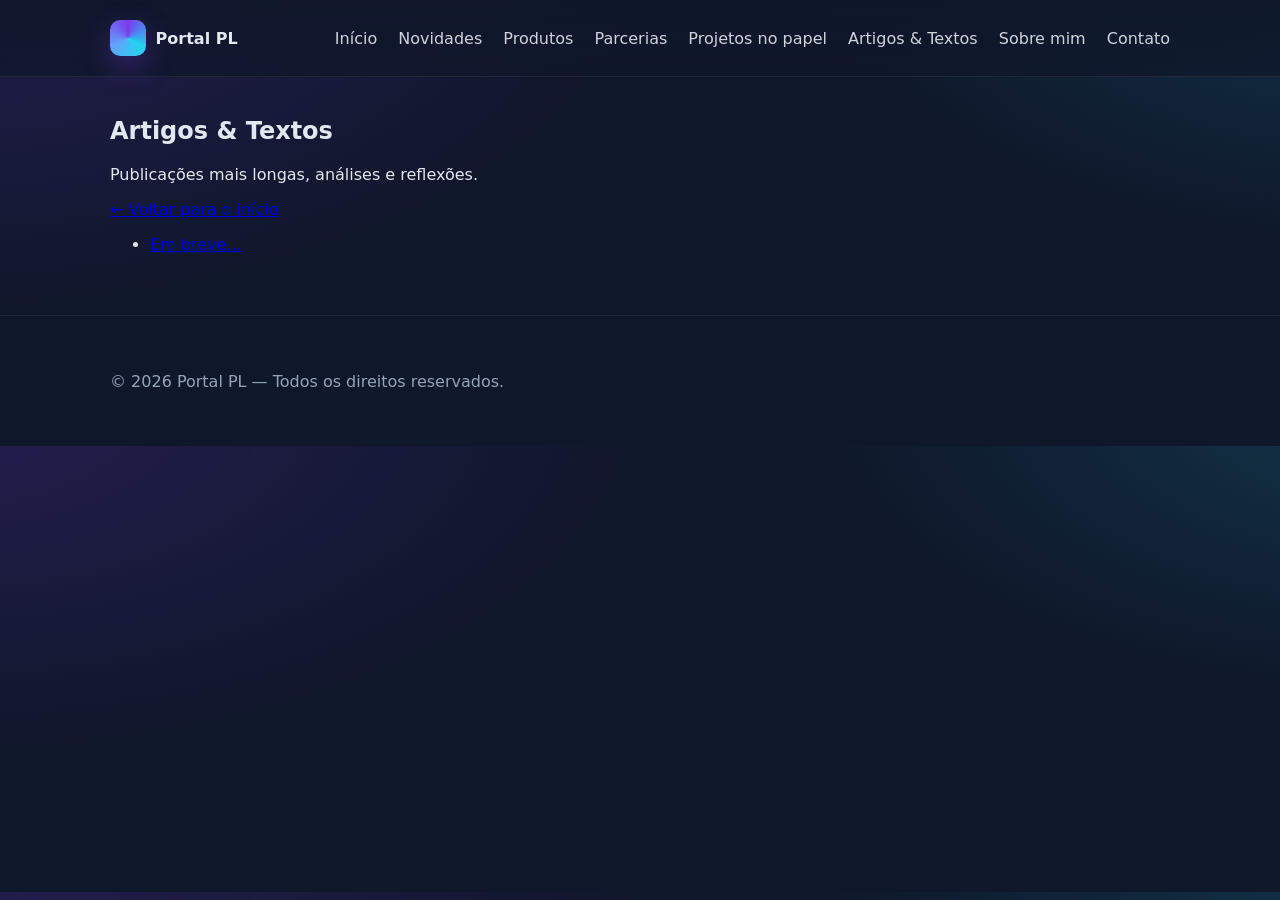
<file: artigos-textos/index.html>
<!doctype html><html lang="pt-br"><head><meta charset="utf-8"/><meta name="viewport" content="width=device-width, initial-scale=1"/><title>Artigos & Textos · Portal PL</title><link rel="stylesheet" href="../assets/css/styles.css"/></head><body><header class="header"><div class="container nav"><div class="brand"><div class="logo"></div><span>Portal PL</span></div>
<nav>
      <a href="../index.html">Início</a>
      <a href="../novidades/index.html">Novidades</a>
      <a href="../produtos/index.html">Produtos</a>
      <a href="../parcerias/index.html">Parcerias</a>
      <a href="../projetos-no-papel/index.html">Projetos no papel</a>
      <a href="../artigos-textos/index.html">Artigos & Textos</a>
      <a href="../sobre.html">Sobre mim</a>
      <a href="../contato.html">Contato</a>
    </nav>
</div></header><main class="container"><section class="panel-top"><h1>Artigos & Textos</h1><p>Publicações mais longas, análises e reflexões.</p><a class="back" href="../index.html">← Voltar para o início</a></section><ul class="list"><li><a href="artigo-exemplo.html">Em breve...</a></li></ul></main><footer class="footer"><div class="container"><p>© 2026 Portal PL — Todos os direitos reservados.</p></div></footer><script src="../assets/js/app.js"></script></body></html>
</file>
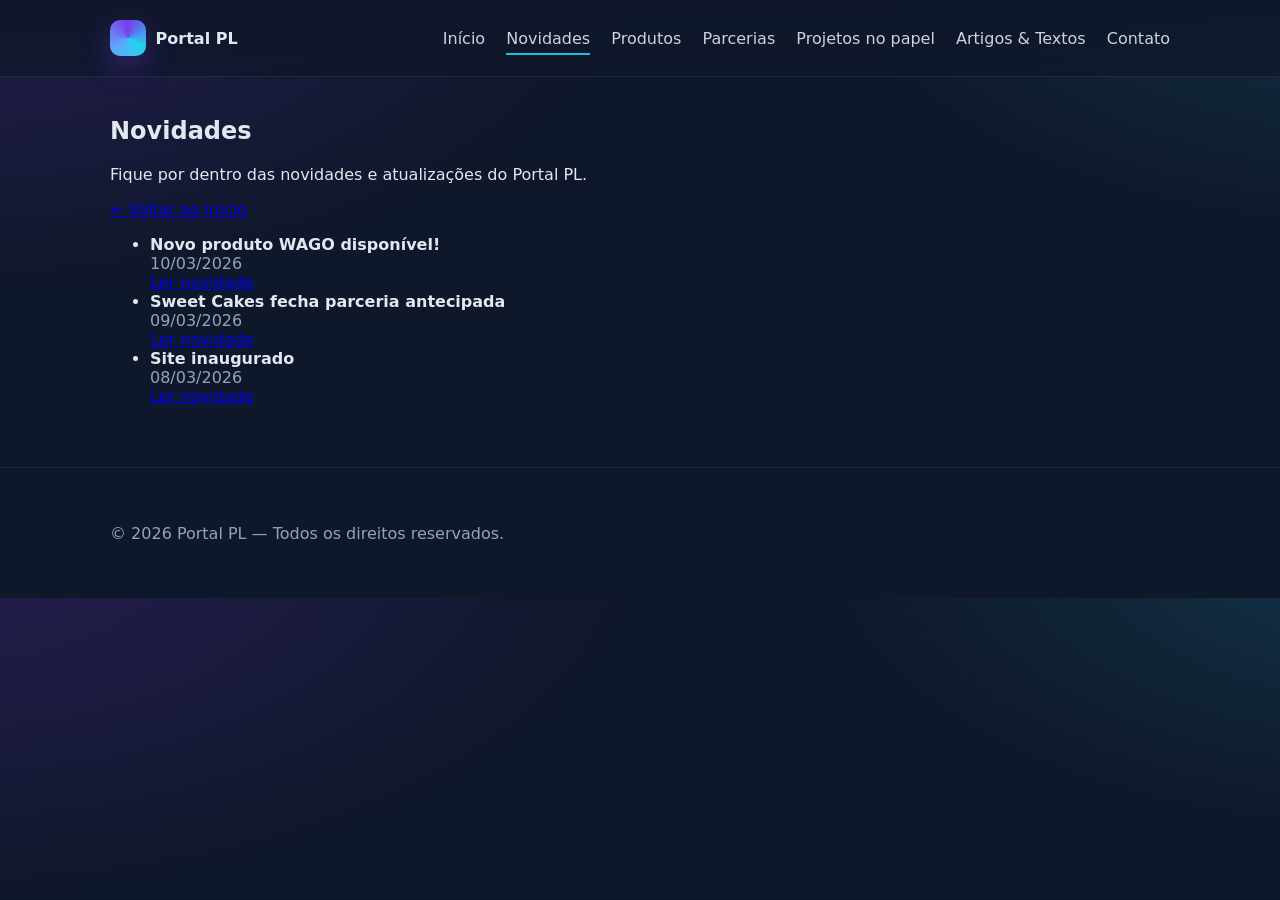
<file: novidades/index.html>
<!doctype html>
<html lang="pt-br">
<head>
<meta charset="utf-8">
<title>Novidades · Portal PL</title>
<link rel="stylesheet" href="../assets/css/styles.css">
</head>
<body>
<header class="header"><div class="container nav"><div class="brand"><div class="logo"></div><span>Portal PL</span></div>
<nav>
<a href="../index.html">Início</a>
<a href="index.html" class="active">Novidades</a>
<a href="../produtos/index.html">Produtos</a>
<a href="../parcerias/index.html">Parcerias</a>
<a href="../projetos-no-papel/index.html">Projetos no papel</a>
<a href="../artigos-textos/index.html">Artigos & Textos</a>

<a href="../contato.html">Contato</a>
</nav></div></header>

<main class="container">
<section class="panel-top">
<h1>Novidades</h1>
<p>Fique por dentro das novidades e atualizações do Portal PL.</p>
<a class="back" href="../index.html">← Voltar ao início</a>
</section>

<ul class="list">
<li>
  <strong>Novo produto WAGO disponível!</strong><br>
  <span style="color:var(--muted)">10/03/2026</span><br>
  <a href="wago-novo-produto.html">Ler novidade</a>
</li>
  <li>
    <strong>Sweet Cakes fecha parceria antecipada</strong><br>
    <span style="color:var(--muted)">09/03/2026</span><br>
    <a href="sweet-cakes.html">Ler novidade</a>
  </li>
  <li>
    <strong>Site inaugurado</strong><br>
    <span style="color:var(--muted)">08/03/2026</span><br>
    <a href="post-exemplo.html">Ler novidade</a>
  </li>
</ul>
</main>

<footer class="footer"><div class="container"><p>© 2026 Portal PL — Todos os direitos reservados.</p></div></footer>
<script src="../assets/js/app.js"></script>
</body>
</html>
</file>
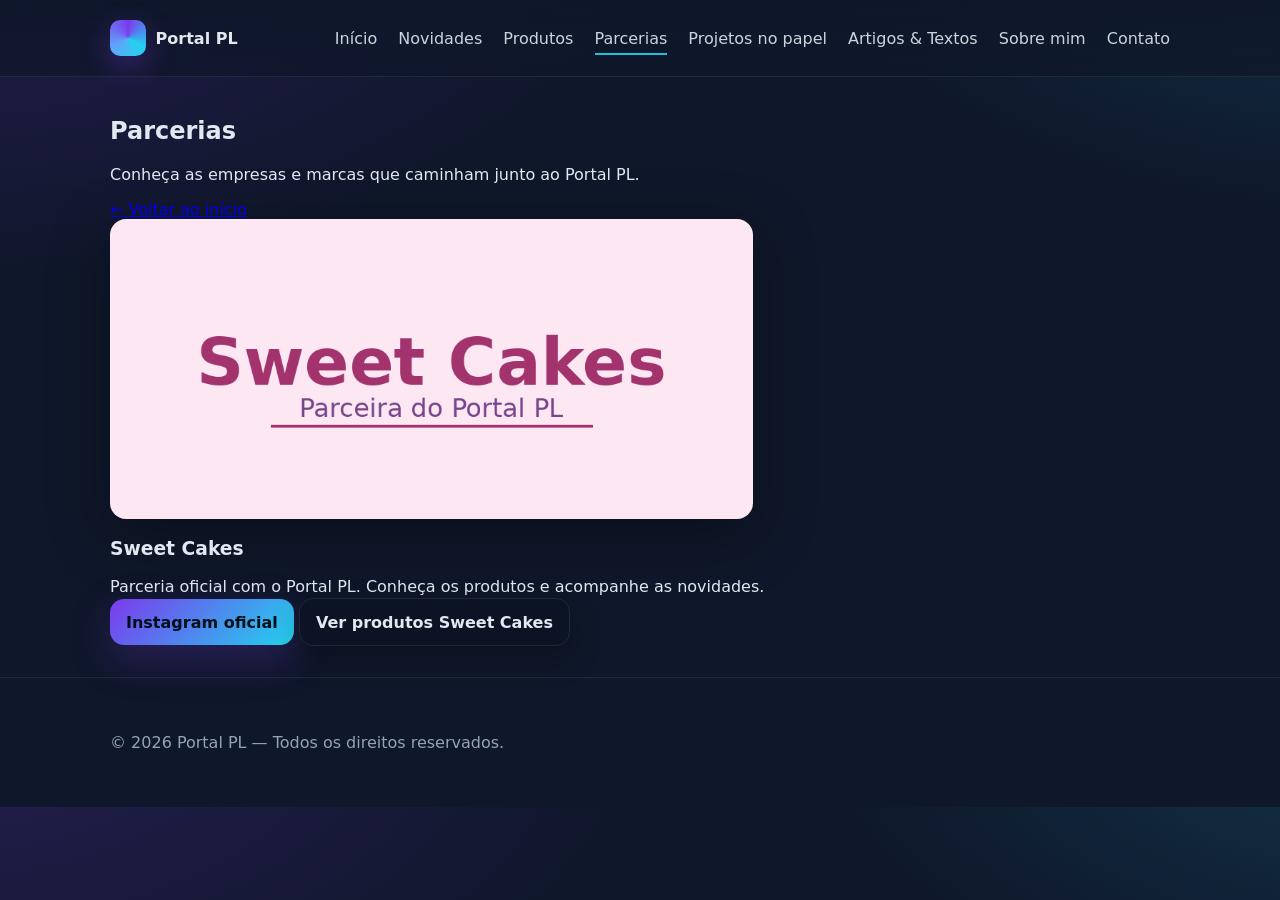
<file: parcerias/index.html>
<!doctype html>
<html lang="pt-br"><head><meta charset="utf-8"/><title>Parcerias · Portal PL</title>
<link rel="stylesheet" href="../assets/css/styles.css"/></head>
<body>
<header class="header"><div class="container nav"><div class="brand"><div class="logo"></div><span>Portal PL</span></div>
<nav>
<a href="../index.html">Início</a>
<a href="../novidades/index.html">Novidades</a>
<a href="../produtos/index.html">Produtos</a>
<a href="../parcerias/index.html" class="active">Parcerias</a>
<a href="../projetos-no-papel/index.html">Projetos no papel</a>
<a href="../artigos-textos/index.html">Artigos & Textos</a>
<a href="../sobre.html">Sobre mim</a>
<a href="../contato.html">Contato</a>
</nav></div></header>
<main class="container"> 
<section class="panel-top"><h1>Parcerias</h1><p>Conheça as empresas e marcas que caminham junto ao Portal PL.</p><a class="back" href="../index.html">← Voltar ao início</a></section>
<section class="section"><div class="grid">
  <article class="card">
    <img class="cover" src="../assets/img/sweet-cakes-logo.png" alt="Logo Sweet Cakes"/>
    <div class="content">
      <h3>Sweet Cakes</h3>
      <p>Parceria oficial com o Portal PL. Conheça os produtos e acompanhe as novidades.</p>
      <a class="btn" target="_blank" href="https://instagram.com/Sweetcake_1915">Instagram oficial</a>
      <a class="btn ghost" href="sweet-cakes.html">Ver produtos Sweet Cakes</a>
    </div>
  </article>
</div></section>
</main>
<footer class="footer"><div class="container"><p>© 2026 Portal PL — Todos os direitos reservados.</p></div></footer>
<script src="../assets/js/app.js"></script>
</body></html>
</file>
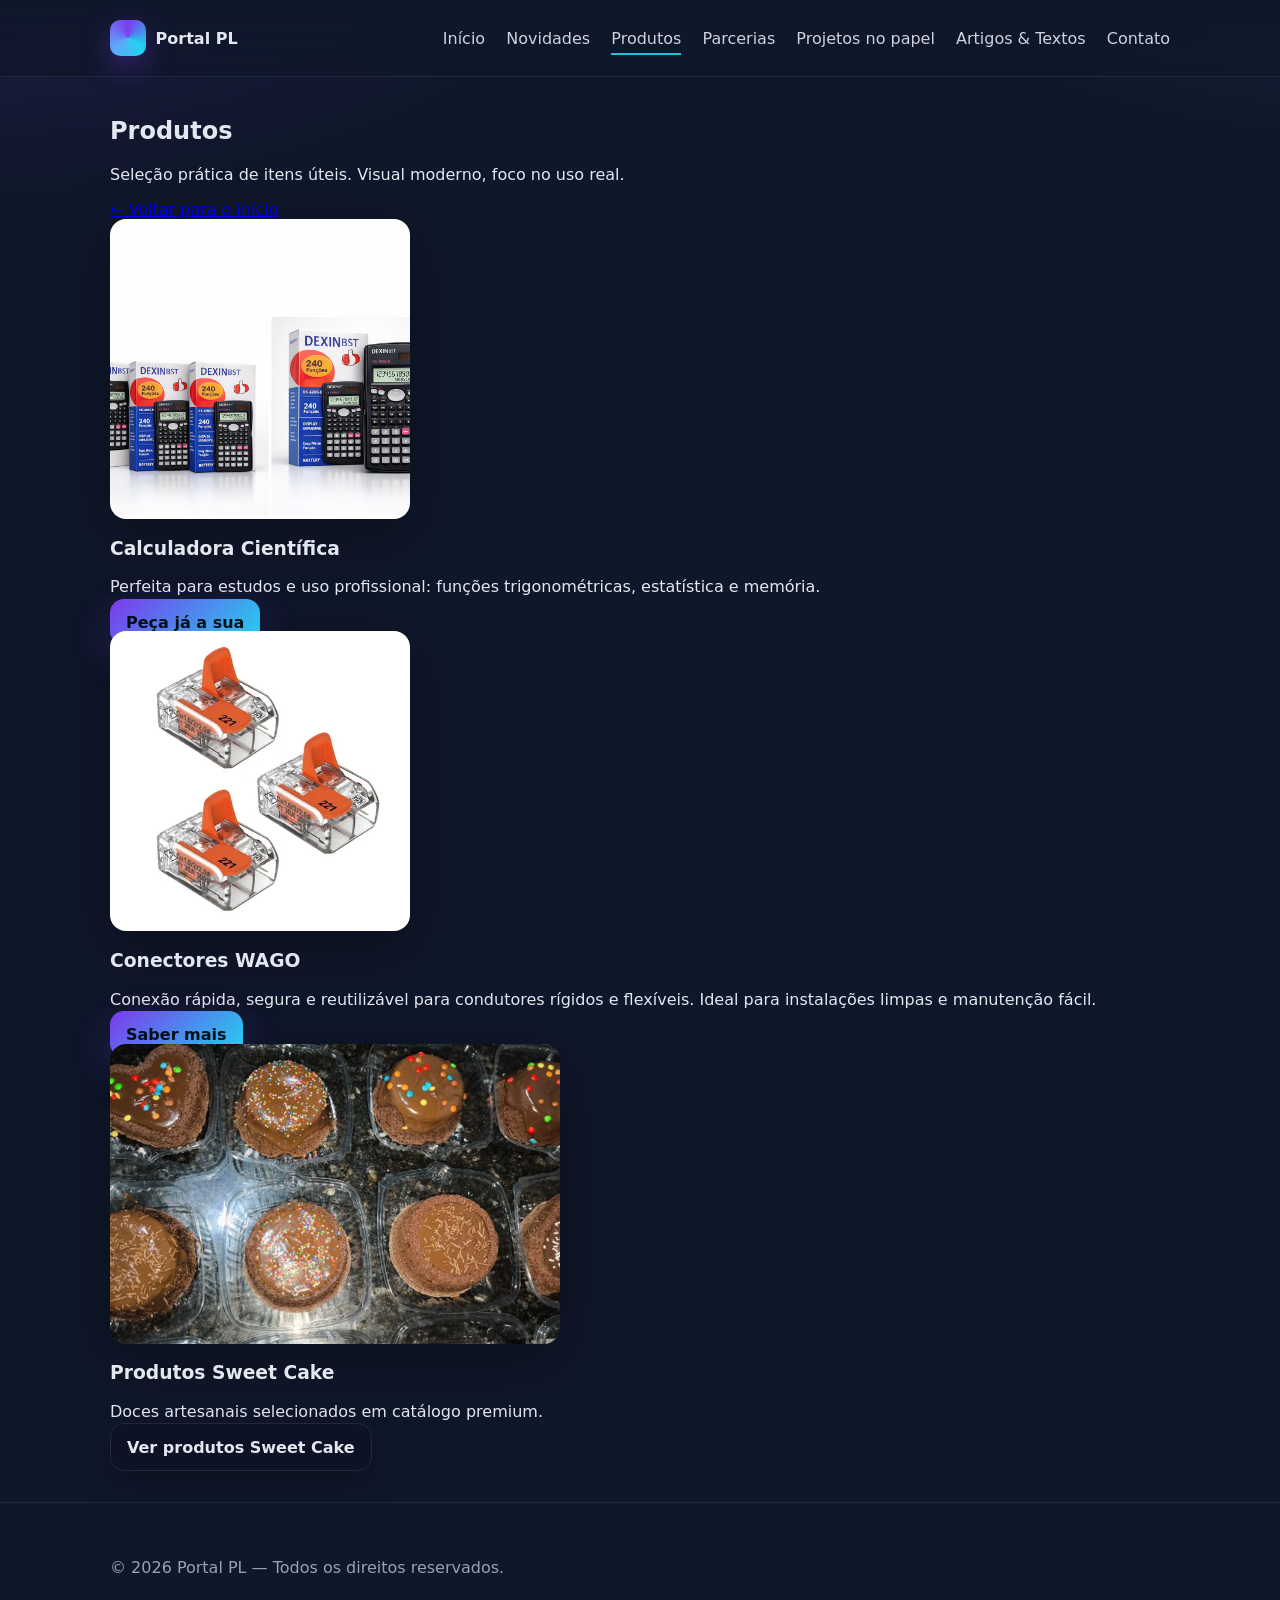
<file: produtos/index.html>
<!doctype html>
<html lang="pt-br">
<head>
  <meta charset="utf-8" />
  <meta name="viewport" content="width=device-width, initial-scale=1" />
  <title>Produtos · Portal PL</title>
  <link rel="stylesheet" href="../assets/css/styles.css" />
</head>
<body>
<header class="header">
  <div class="container nav">
    <div class="brand"><div class="logo"></div><span>Portal PL</span></div>
    <nav>
      <a href="../index.html">Início</a>
      <a href="../novidades/index.html">Novidades</a>
      <a href="../produtos/index.html" class="active">Produtos</a>
      <a href="../parcerias/index.html">Parcerias</a>
      <a href="../projetos-no-papel/index.html">Projetos no papel</a>
      <a href="../artigos-textos/index.html">Artigos & Textos</a>
      
      <a href="../contato.html">Contato</a>
    </nav>
  </div>
</header>

<main class="container">
  <section class="panel-top">
    <h1>Produtos</h1>
    <p>Seleção prática de itens úteis. Visual moderno, foco no uso real.</p>
    <a class="back" href="../index.html">← Voltar para o início</a>
  </section>

  <section class="section">
    <div class="grid">
      <!-- CARD: Calculadora Científica -->
      <article class="card">
        <img class="cover" src="../assets/img/calculadora-pro-01.jpg" alt="Calculadora científica moderna" />
        <div class="content">
          <h3>Calculadora Científica</h3>
          <p>Perfeita para estudos e uso profissional: funções trigonométricas, estatística e memória.</p>
          <a class="btn" href="https://wa.me/5586988079959?text=Oi%2C%20quero%20pedir%20a%20Calculadora%20Cient%C3%ADfica%20do%20Portal%20PL" target="_blank" rel="noopener">Peça já a sua</a>
        </div>
      </article>
<article class="card">
  <img class="cover" src="../assets/img/conectores-wago.png" alt="Conectores WAGO" />
  <div class="content">
    <h3>Conectores WAGO</h3>
    <p>Conexão rápida, segura e reutilizável para condutores rígidos e flexíveis. Ideal para instalações limpas e manutenção fácil.</p>
    <a class="btn" href="https://wa.me/5586988079959?text=Quero%20saber%20mais%20sobre%20conectores%20WAGO%20221" target="_blank" rel="noopener">Saber mais</a>
  </div>
</article>

      <!-- CARD: Atalho para catálogo Sweet Cake -->
      <article class="card">
        <img class="cover" src="../assets/partners/sweet-cakes/sweet-01.jpg" alt="Produtos Sweet Cake" />
        <div class="content">
          <h3>Produtos Sweet Cake</h3>
          <p>Doces artesanais selecionados em catálogo premium.</p>
          <a class="btn ghost" href="produtos-sweet-cake.html">Ver produtos Sweet Cake</a>
        </div>
      </article>

    </div>
  </section>
</main>

<footer class="footer"><div class="container"><p>© 2026 Portal PL — Todos os direitos reservados.</p></div></footer>
<script src="../assets/js/app.js"></script>
</body>
</html>
</file>
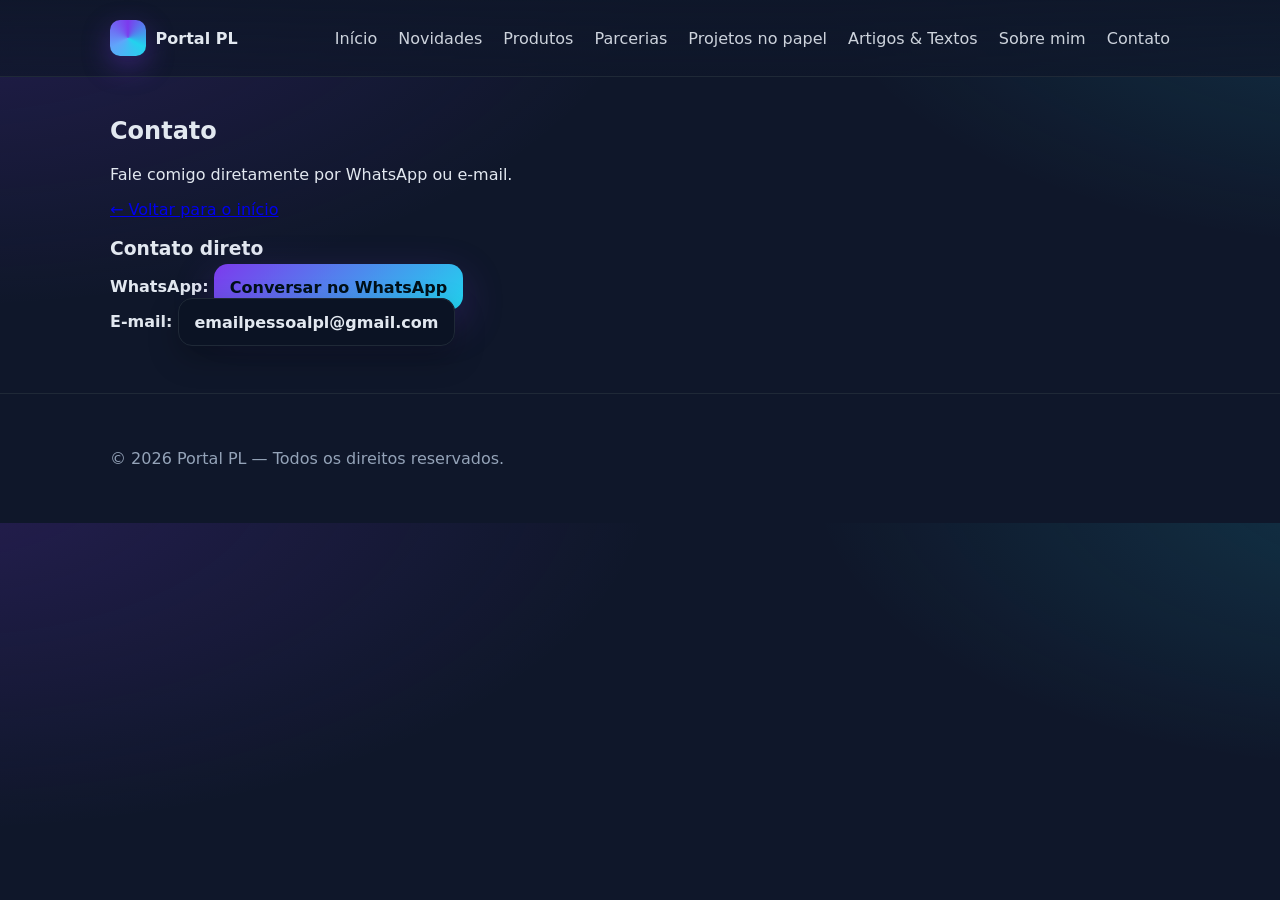
<file: contato.html>
<!doctype html><html lang="pt-br"><head><meta charset="utf-8"/><meta name="viewport" content="width=device-width, initial-scale=1"/><title>Contato · Portal PL</title><link rel="stylesheet" href="assets/css/styles.css"/></head><body><header class="header"><div class="container nav"><div class="brand"><div class="logo"></div><span>Portal PL</span></div>
<nav>
      <a href="index.html">Início</a>
      <a href="novidades/index.html">Novidades</a>
      <a href="produtos/index.html">Produtos</a>
      <a href="parcerias/index.html">Parcerias</a>
      <a href="projetos-no-papel/index.html">Projetos no papel</a>
      <a href="artigos-textos/index.html">Artigos & Textos</a>
      <a href="sobre.html">Sobre mim</a>
      <a href="contato.html">Contato</a>
    </nav>
</div></header><main class="container"><section class="panel-top"><h1>Contato</h1><p>Fale comigo diretamente por WhatsApp ou e-mail.</p><a class="back" href="index.html">← Voltar para o início</a></section><div class="card" style="margin-top:1rem;"><div class="content"><h3>Contato direto</h3><p><strong>WhatsApp:</strong> <a class="btn" href="https://wa.me/5586988079959?text=Oi%20vim%20do%20Portal%20PL" target="_blank" rel="noopener">Conversar no WhatsApp</a></p><p><strong>E-mail:</strong> <a class="btn ghost" href="mailto:emailpessoalpl@gmail.com?subject=Contato%20Portal%20PL">emailpessoalpl@gmail.com</a></p></div></div></main><footer class="footer"><div class="container"><p>© 2026 Portal PL — Todos os direitos reservados.</p></div></footer><script src="assets/js/app.js"></script></body></html>
</file>
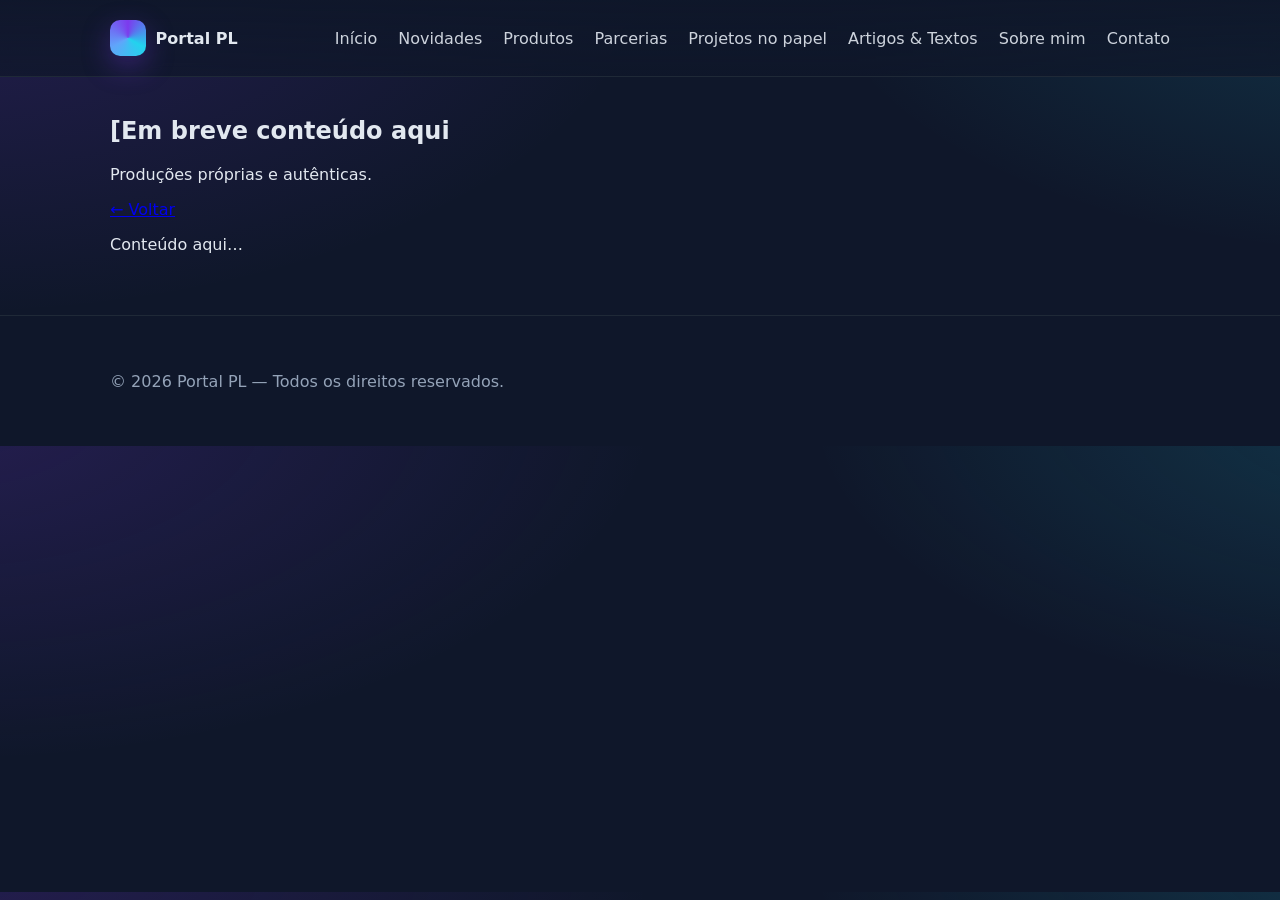
<file: artigos-textos/artigo-exemplo.html>
<!doctype html><html lang="pt-br"><head><meta charset="utf-8"/><meta name="viewport" content="width=device-width, initial-scale=1"/><title>Em breve produções aqui</title><link rel="stylesheet" href="../assets/css/styles.css"/></head><body><header class="header"><div class="container nav"><div class="brand"><div class="logo"></div><span>Portal PL</span></div>
<nav>
      <a href="../index.html">Início</a>
      <a href="../novidades/index.html">Novidades</a>
      <a href="../produtos/index.html">Produtos</a>
      <a href="../parcerias/index.html">Parcerias</a>
      <a href="../projetos-no-papel/index.html">Projetos no papel</a>
      <a href="../artigos-textos/index.html">Artigos & Textos</a>
      <a href="../sobre.html">Sobre mim</a>
      <a href="../contato.html">Contato</a>
    </nav>
</div></header><main class="container"><section class="panel-top"><h1>[Em breve conteúdo aqui</h1><p>Produções próprias e autênticas.</p><a class="back" href="index.html">← Voltar</a></section><article class="prose"><p>Conteúdo aqui…</p></article></main><footer class="footer"><div class="container"><p>© 2026 Portal PL — Todos os direitos reservados.</p></div></footer><script src="../assets/js/app.js"></script></body></html>
</file>
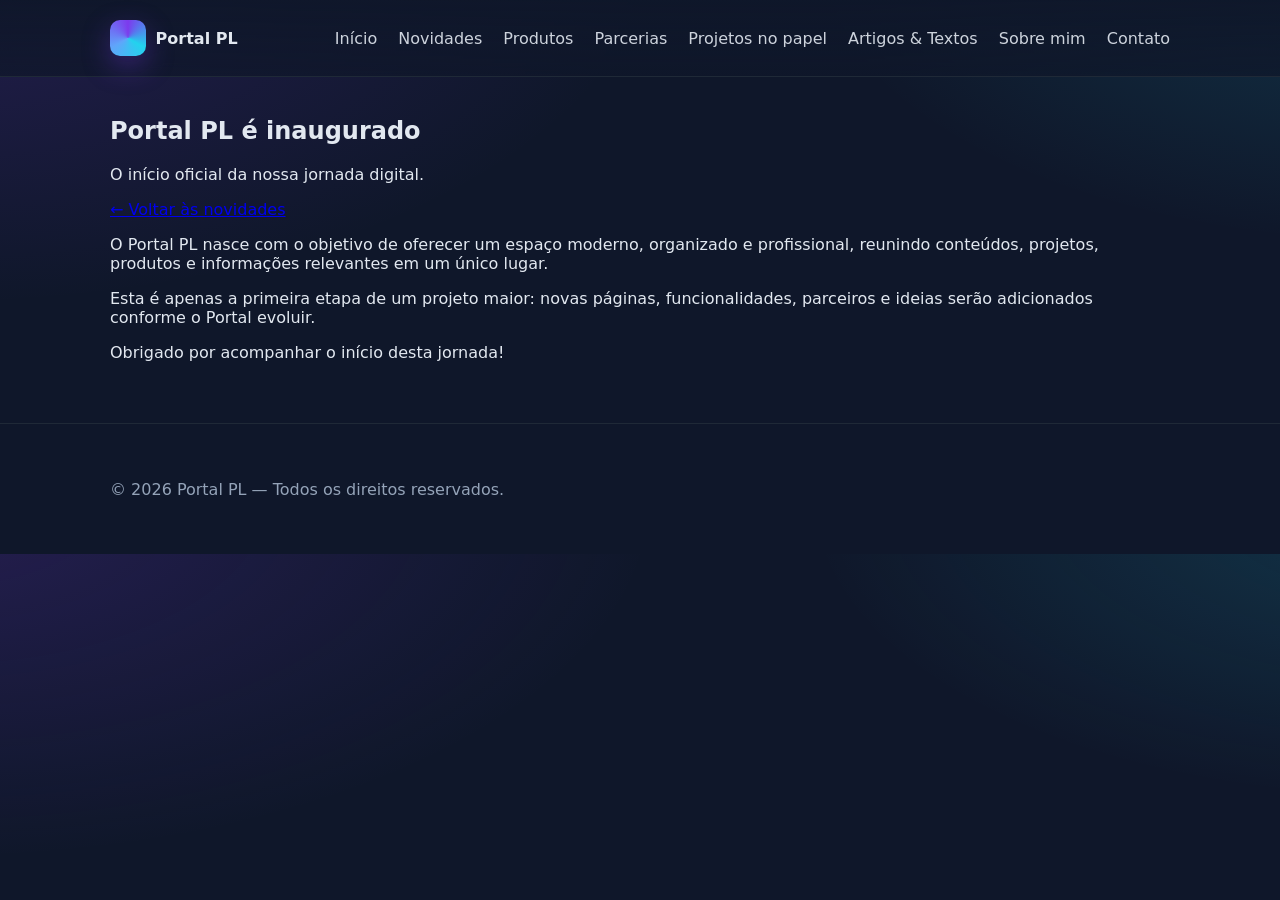
<file: novidades/post-exemplo.html>
<!doctype html>
<html lang="pt-br">
<head>
<meta charset="utf-8">
<title>Site inaugurado · Novidade</title>
<link rel="stylesheet" href="../assets/css/styles.css">
</head>
<body>
<header class="header"><div class="container nav"><div class="brand"><div class="logo"></div><span>Portal PL</span></div>
<nav>
<a href="../index.html">Início</a>
<a href="index.html">Novidades</a>
<a href="../produtos/index.html">Produtos</a>
<a href="../parcerias/index.html">Parcerias</a>
<a href="../projetos-no-papel/index.html">Projetos no papel</a>
<a href="../artigos-textos/index.html">Artigos & Textos</a>
<a href="../sobre.html">Sobre mim</a>
<a href="../contato.html">Contato</a>
</nav></div></header>

<main class="container">
<section class="panel-top">
<h1>Portal PL é inaugurado</h1>
<p>O início oficial da nossa jornada digital.</p>
<a class="back" href="index.html">← Voltar às novidades</a>
</section>

<section class="section">
<p>O Portal PL nasce com o objetivo de oferecer um espaço moderno, organizado e profissional, reunindo conteúdos, projetos, produtos e informações relevantes em um único lugar.</p>
<p>Esta é apenas a primeira etapa de um projeto maior: novas páginas, funcionalidades, parceiros e ideias serão adicionados conforme o Portal evoluir.</p>
<p>Obrigado por acompanhar o início desta jornada!</p>
</section>
</main>

<footer class="footer"><div class="container"><p>© 2026 Portal PL — Todos os direitos reservados.</p></div></footer>
<script src="../assets/js/app.js"></script>
</body>
</html>
</file>
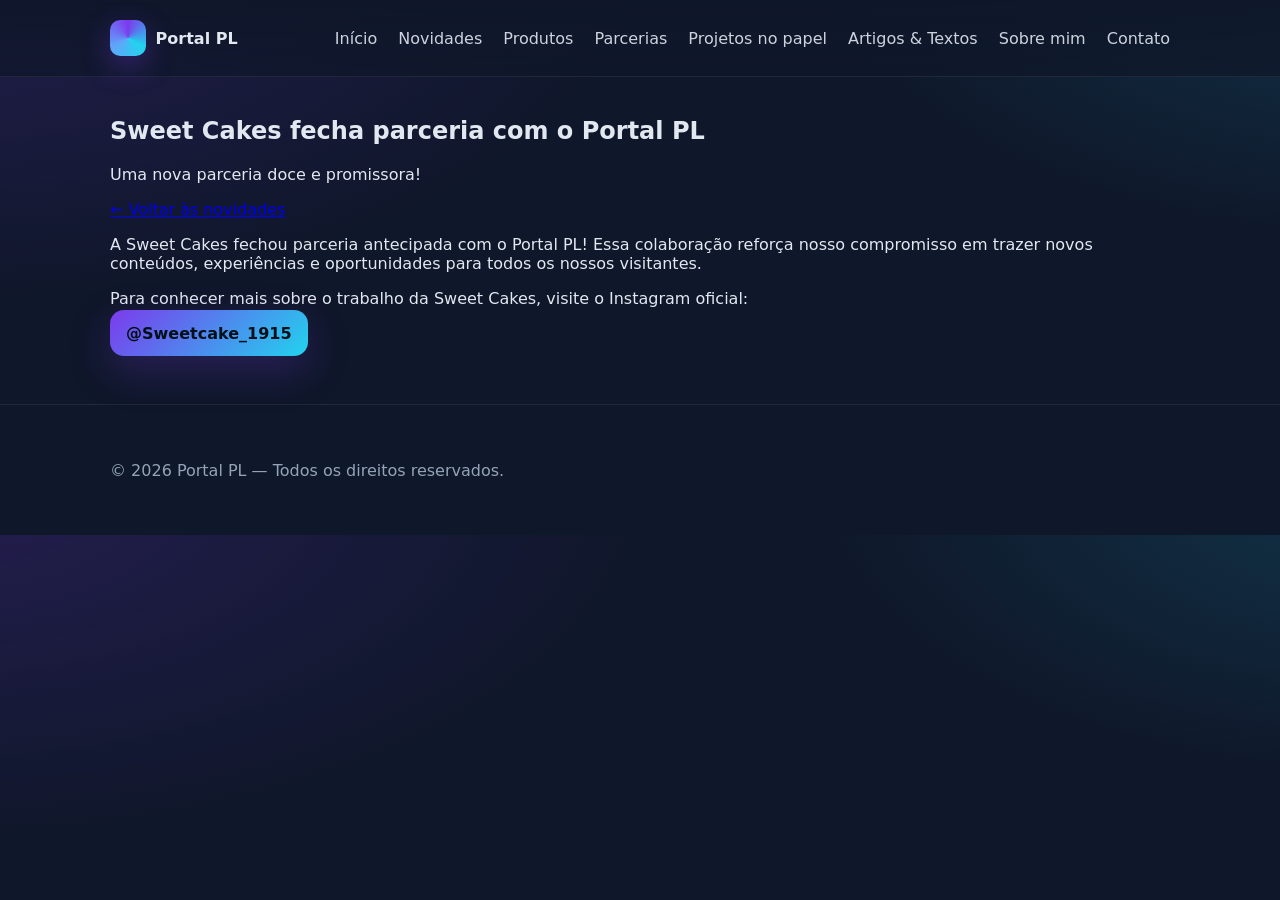
<file: novidades/sweet-cakes.html>
<!doctype html>
<html lang="pt-br">
<head>
<meta charset="utf-8">
<title>Sweet Cakes fecha parceria · Novidade</title>
<link rel="stylesheet" href="../assets/css/styles.css">
</head>
<body>
<header class="header"><div class="container nav"><div class="brand"><div class="logo"></div><span>Portal PL</span></div>
<nav>
<a href="../index.html">Início</a>
<a href="index.html">Novidades</a>
<a href="../produtos/index.html">Produtos</a>
<a href="../parcerias/index.html">Parcerias</a>
<a href="../projetos-no-papel/index.html">Projetos no papel</a>
<a href="../artigos-textos/index.html">Artigos & Textos</a>
<a href="../sobre.html">Sobre mim</a>
<a href="../contato.html">Contato</a>
</nav></div></header>

<main class="container">
<section class="panel-top">
<h1>Sweet Cakes fecha parceria com o Portal PL</h1>
<p>Uma nova parceria doce e promissora!</p>
<a class="back" href="index.html">← Voltar às novidades</a>
</section>

<section class="section">
<p>A Sweet Cakes fechou parceria antecipada com o Portal PL! Essa colaboração reforça nosso compromisso em trazer novos conteúdos, experiências e oportunidades para todos os nossos visitantes.</p>
<p>Para conhecer mais sobre o trabalho da Sweet Cakes, visite o Instagram oficial:</p>
<p><a class="btn" target="_blank" href="https://instagram.com/Sweetcake_1915">@Sweetcake_1915</a></p>
</section>
</main>

<footer class="footer"><div class="container"><p>© 2026 Portal PL — Todos os direitos reservados.</p></div></footer>
<script src="../assets/js/app.js"></script>
</body>
</html>
</file>
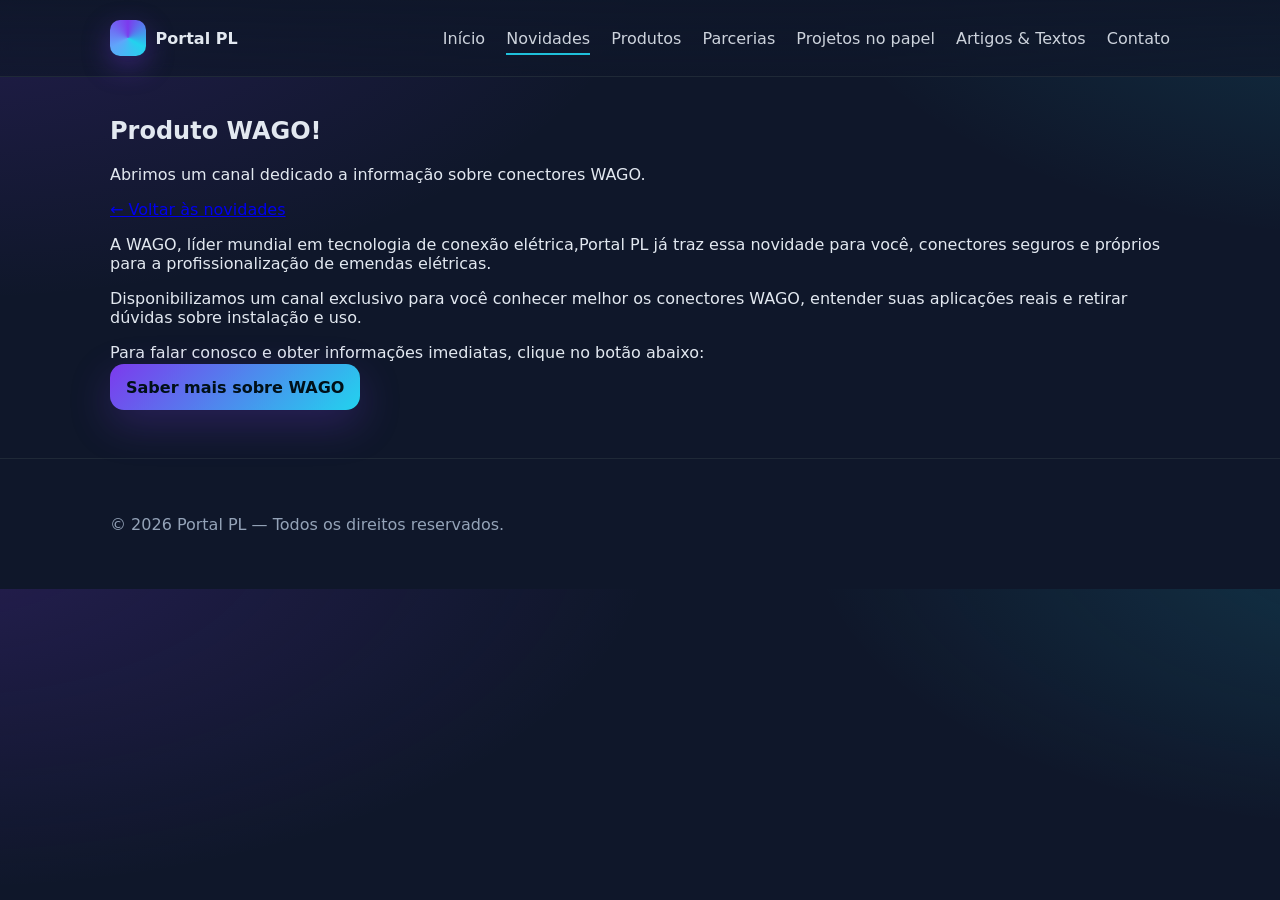
<file: novidades/wago-novo-produto.html>
<!doctype html>
<html lang="pt-br">
<head>
<meta charset="utf-8">
<title>Novo produto WAGO · Novidade</title>
<link rel="stylesheet" href="../assets/css/styles.css">
</head>
<body>

<header class="header">
  <div class="container nav">
    <div class="brand"><div class="logo"></div><span>Portal PL</span></div>
    <nav>
      <a href="../index.html">Início</a>
      <a href="index.html" class="active">Novidades</a>
      <a href="../produtos/index.html">Produtos</a>
      <a href="../parcerias/index.html">Parcerias</a>
      <a href="../projetos-no-papel/index.html">Projetos no papel</a>
      <a href="../artigos-textos/index.html">Artigos & Textos</a>
      <a href="../contato.html">Contato</a>
    </nav>
  </div>
</header>

<main class="container">
<section class="panel-top">
  <h1>Produto WAGO!</h1>
  <p>Abrimos um canal dedicado a informação sobre conectores WAGO.</p>
  <a class="back" href="index.html">← Voltar às novidades</a>
</section>

<section class="section">

<p>A WAGO, líder mundial em tecnologia de conexão elétrica,Portal PL já traz essa novidade para você, conectores seguros e próprios para a profissionalização de emendas elétricas.</p>

<p>Disponibilizamos um canal exclusivo para você conhecer melhor os conectores WAGO, entender suas aplicações reais e retirar dúvidas sobre instalação e uso.</p>

<p>Para falar conosco e obter informações imediatas, clique no botão abaixo:</p>

<p>
  <a class="btn" target="_blank"
  href="https://wa.me/5586988079959?text=Olá! Quero%20saber%20mais%20sobre%20os%20conectores%20WAGO.">
    Saber mais sobre WAGO
  </a>
</p>

</section>
</main>

<footer class="footer"><div class="container"><p>© 2026 Portal PL — Todos os direitos reservados.</p></div></footer>
<script src="../assets/js/app.js"></script>
</body>
</html>
</file>
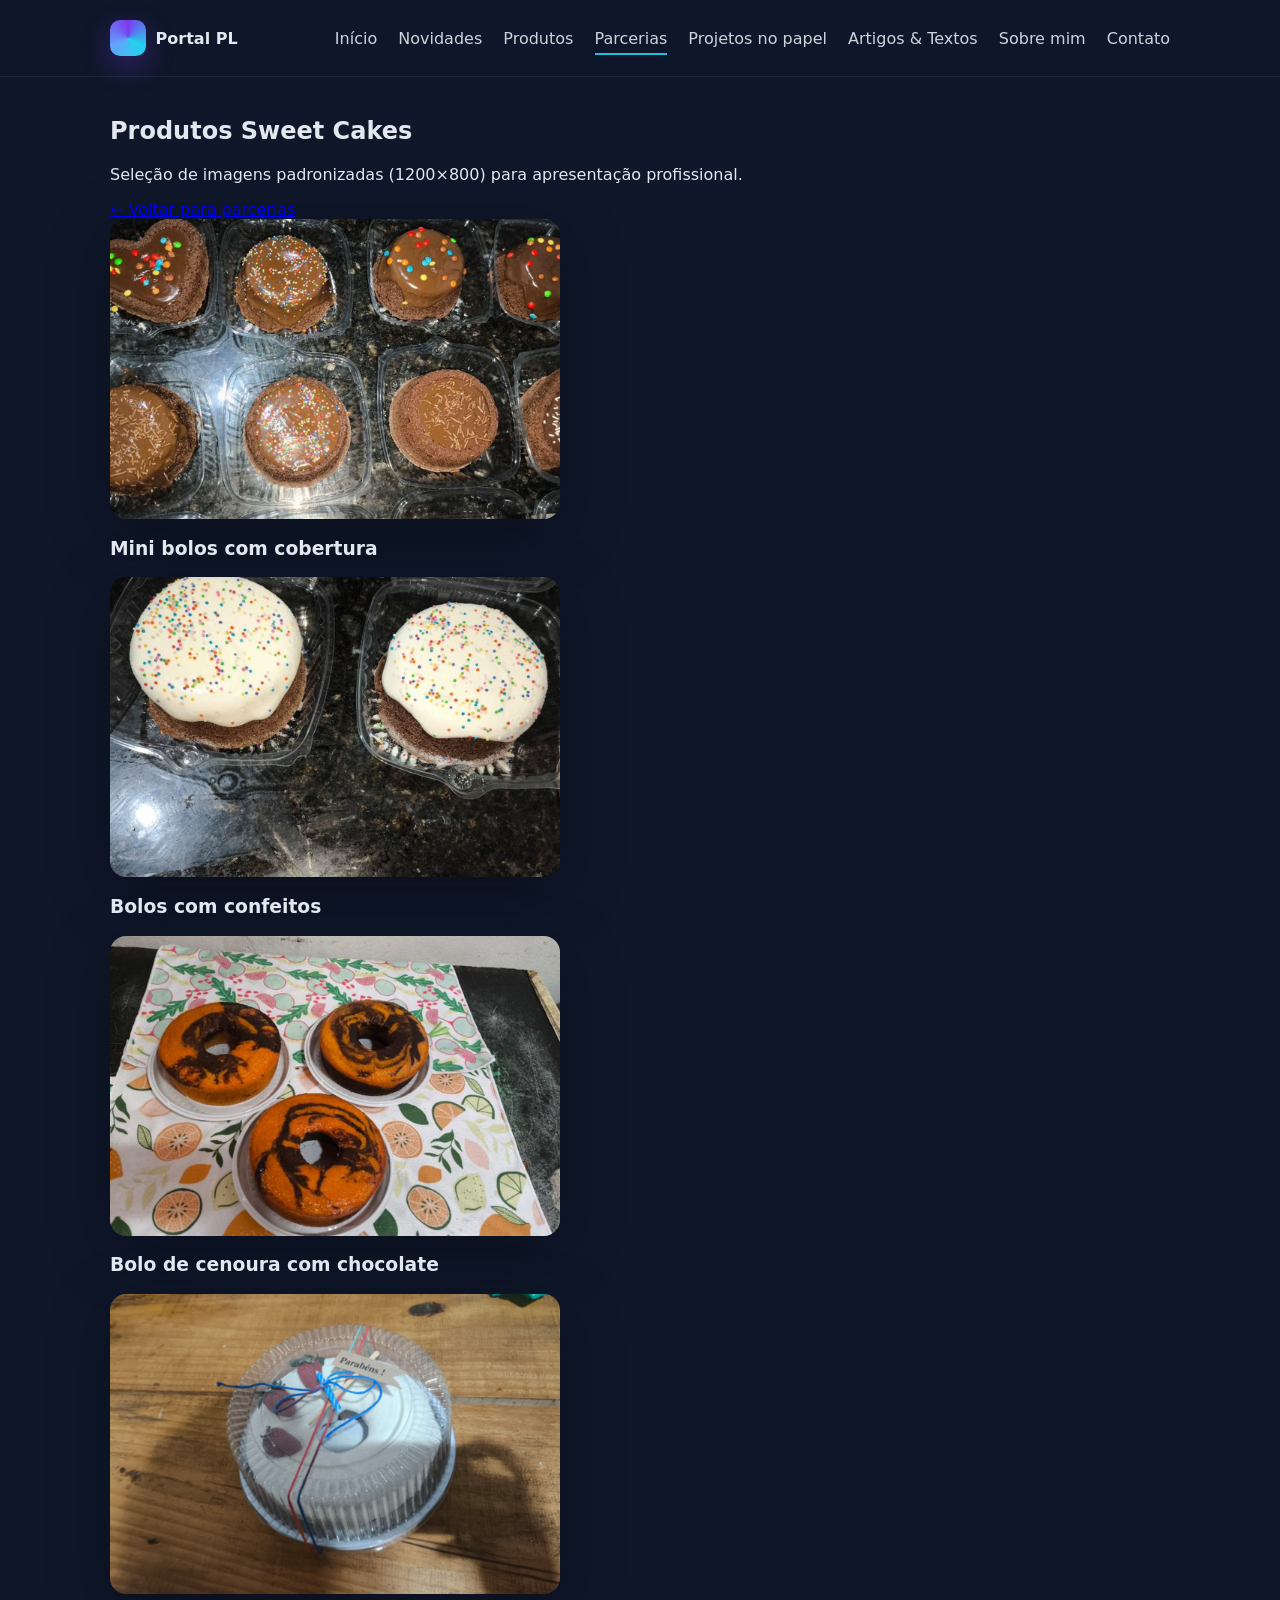
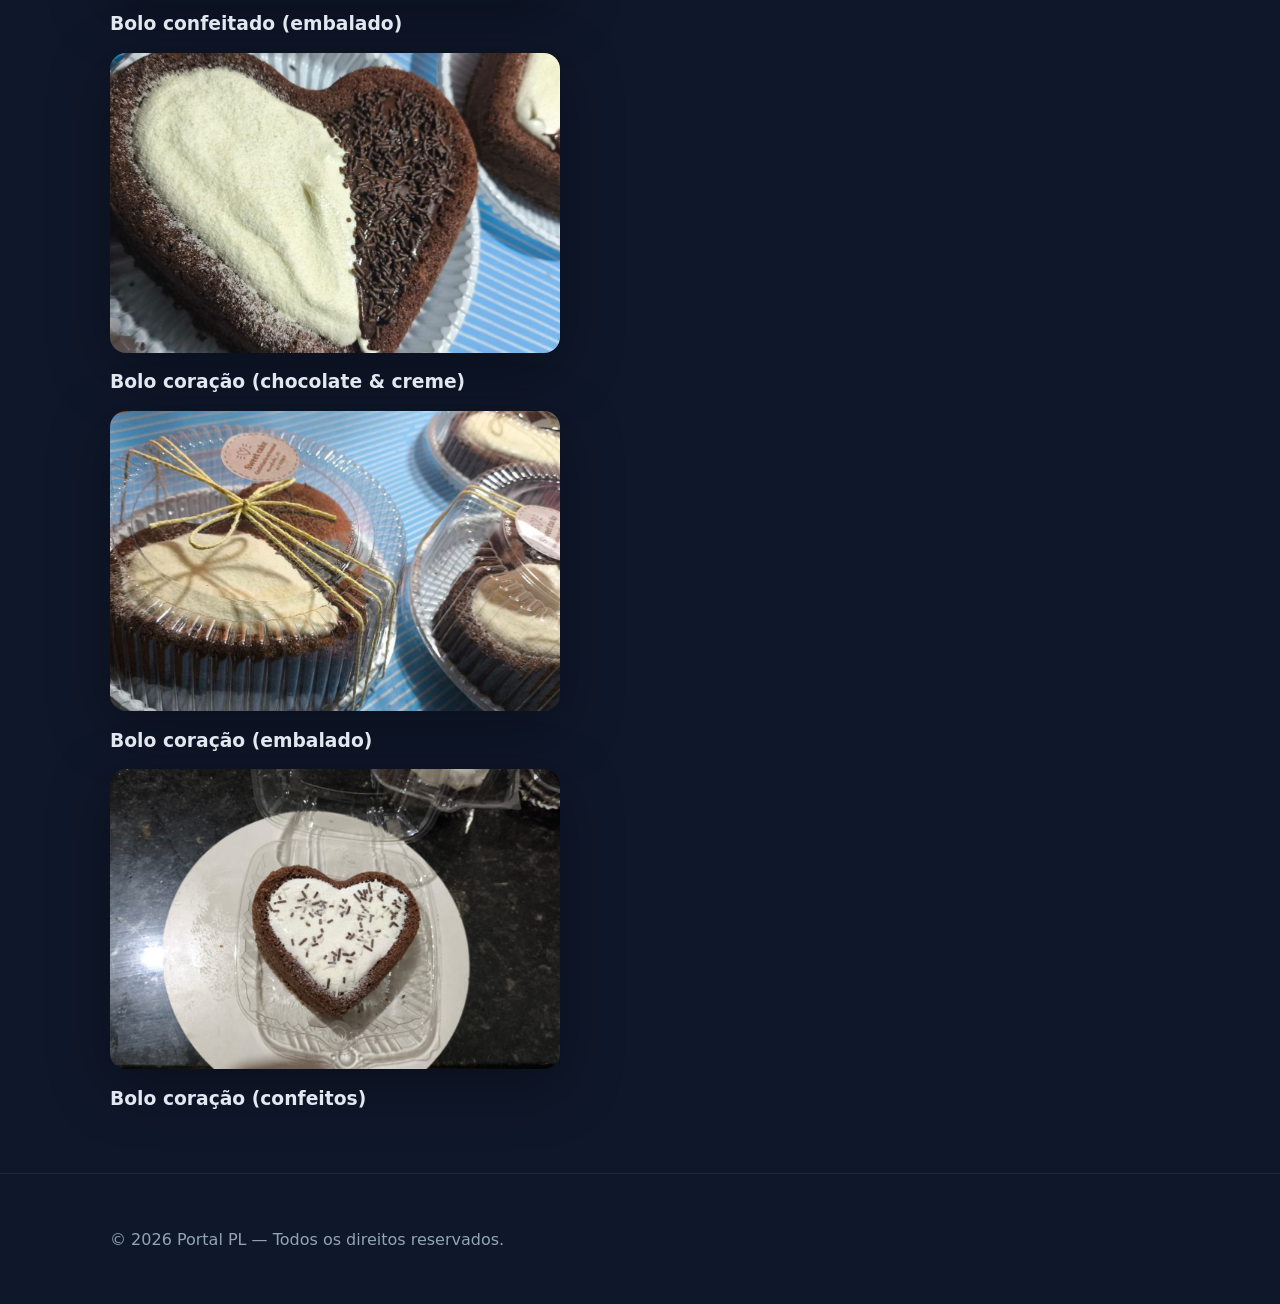
<file: parcerias/sweet-cakes.html>
<!doctype html><html lang="pt-br"><head><meta charset="utf-8"/><title>Sweet Cakes · Produtos</title>
<link rel="stylesheet" href="../assets/css/styles.css"/></head>
<body>
<header class="header"><div class="container nav"><div class="brand"><div class="logo"></div><span>Portal PL</span></div>
<nav>
<a href="../index.html">Início</a>
<a href="../novidades/index.html">Novidades</a>
<a href="../produtos/index.html">Produtos</a>
<a href="../parcerias/index.html" class="active">Parcerias</a>
<a href="../projetos-no-papel/index.html">Projetos no papel</a>
<a href="../artigos-textos/index.html">Artigos & Textos</a>
<a href="../sobre.html">Sobre mim</a>
<a href="../contato.html">Contato</a>
</nav></div></header>
<main class="container">
<section class="panel-top"><h1>Produtos Sweet Cakes</h1><p>Seleção de imagens padronizadas (1200×800) para apresentação profissional.</p><a class="back" href="index.html">← Voltar para parcerias</a></section>
<section class="section"><div class="grid">
    <article class="card">
      <img class="cover" src="../../assets/partners/sweet-cakes/sweet-01.jpg" alt="Mini bolos com cobertura"/>
      <div class="content"><h3>Mini bolos com cobertura</h3></div>
    </article>
    <article class="card">
      <img class="cover" src="../../assets/partners/sweet-cakes/sweet-02.jpg" alt="Bolos com confeitos"/>
      <div class="content"><h3>Bolos com confeitos</h3></div>
    </article>
    <article class="card">
      <img class="cover" src="../../assets/partners/sweet-cakes/sweet-03.jpg" alt="Bolo de cenoura com chocolate"/>
      <div class="content"><h3>Bolo de cenoura com chocolate</h3></div>
    </article>
    <article class="card">
      <img class="cover" src="../../assets/partners/sweet-cakes/sweet-04.jpg" alt="Bolo confeitado (embalado)"/>
      <div class="content"><h3>Bolo confeitado (embalado)</h3></div>
    </article>
    <article class="card">
      <img class="cover" src="../../assets/partners/sweet-cakes/sweet-05.jpg" alt="Bolo coração (chocolate & creme)"/>
      <div class="content"><h3>Bolo coração (chocolate & creme)</h3></div>
    </article>
    <article class="card">
      <img class="cover" src="../../assets/partners/sweet-cakes/sweet-06.jpg" alt="Bolo coração (embalado)"/>
      <div class="content"><h3>Bolo coração (embalado)</h3></div>
    </article>
    <article class="card">
      <img class="cover" src="../../assets/partners/sweet-cakes/sweet-07.jpg" alt="Bolo coração (confeitos)"/>
      <div class="content"><h3>Bolo coração (confeitos)</h3></div>
    </article></div></section>
</main>
<footer class="footer"><div class="container"><p>© 2026 Portal PL — Todos os direitos reservados.</p></div></footer>
<script src="../assets/js/app.js"></script>
</body></html>
</file>
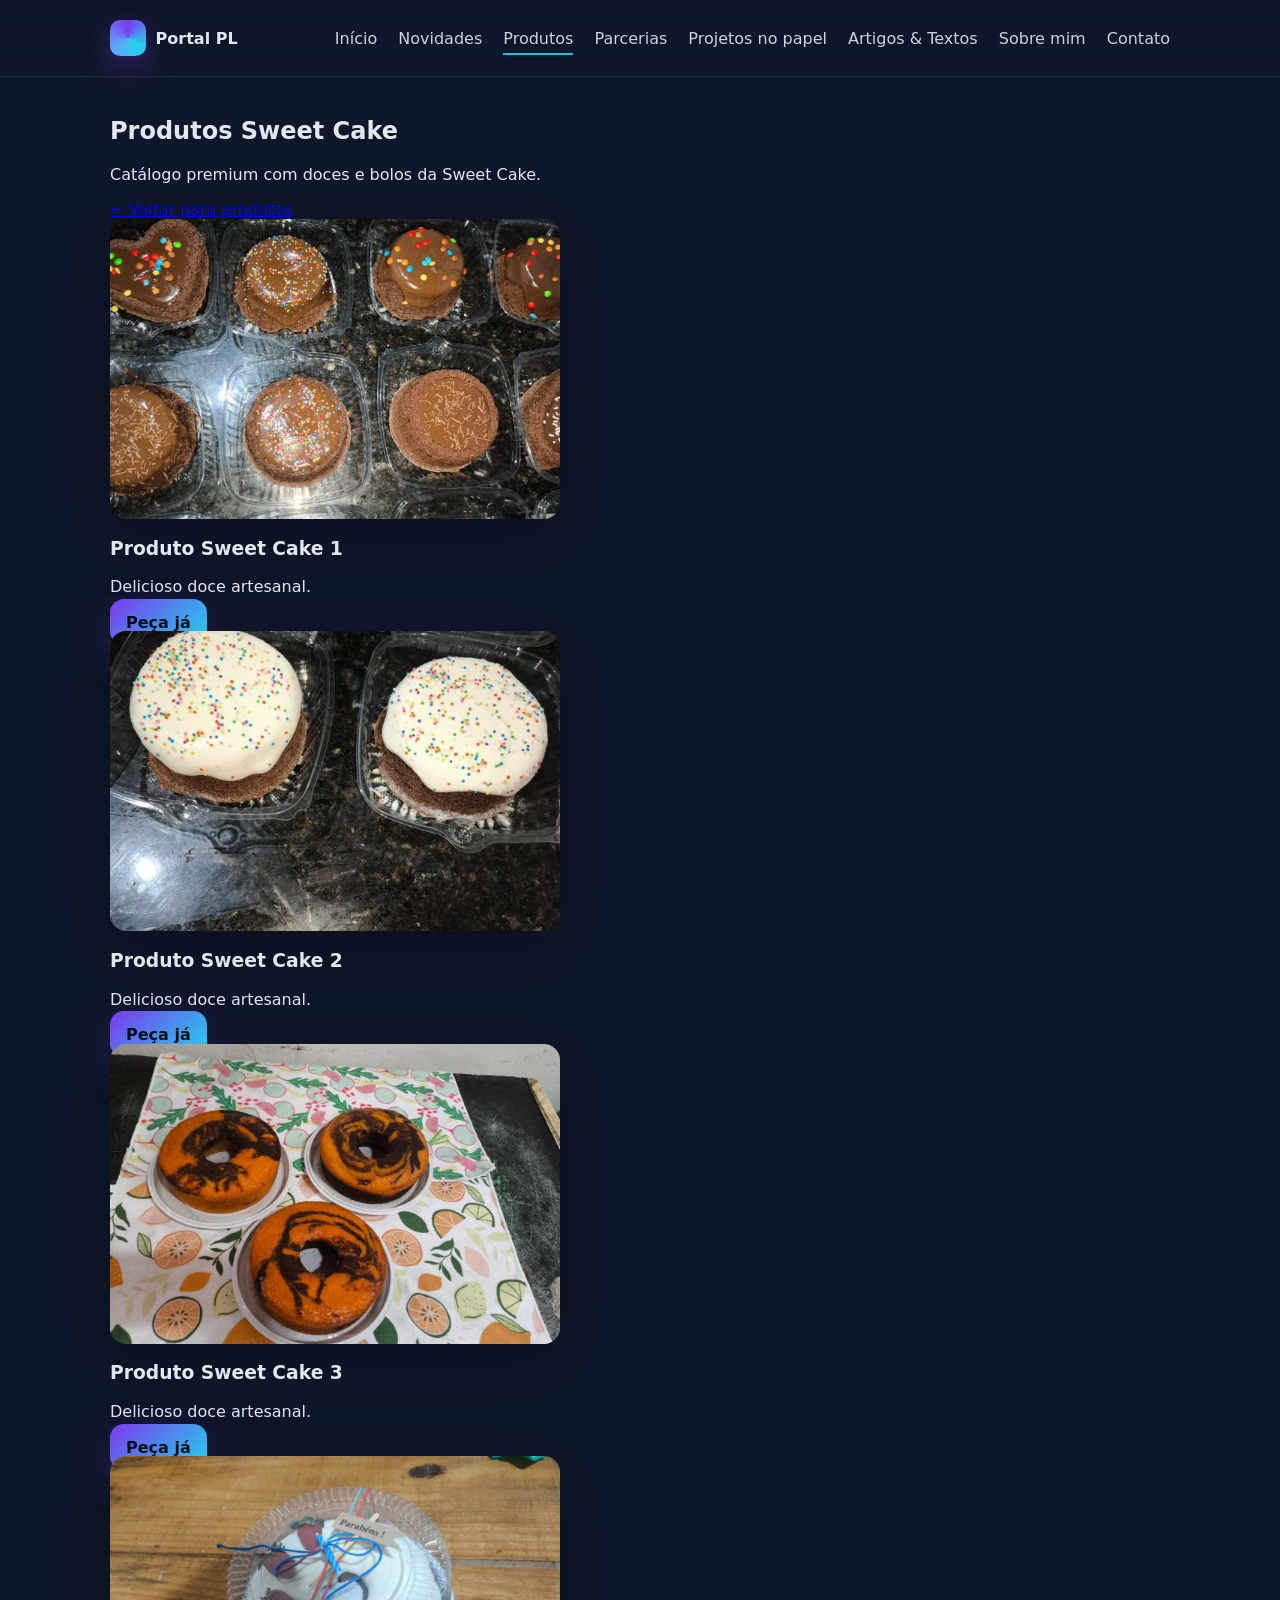
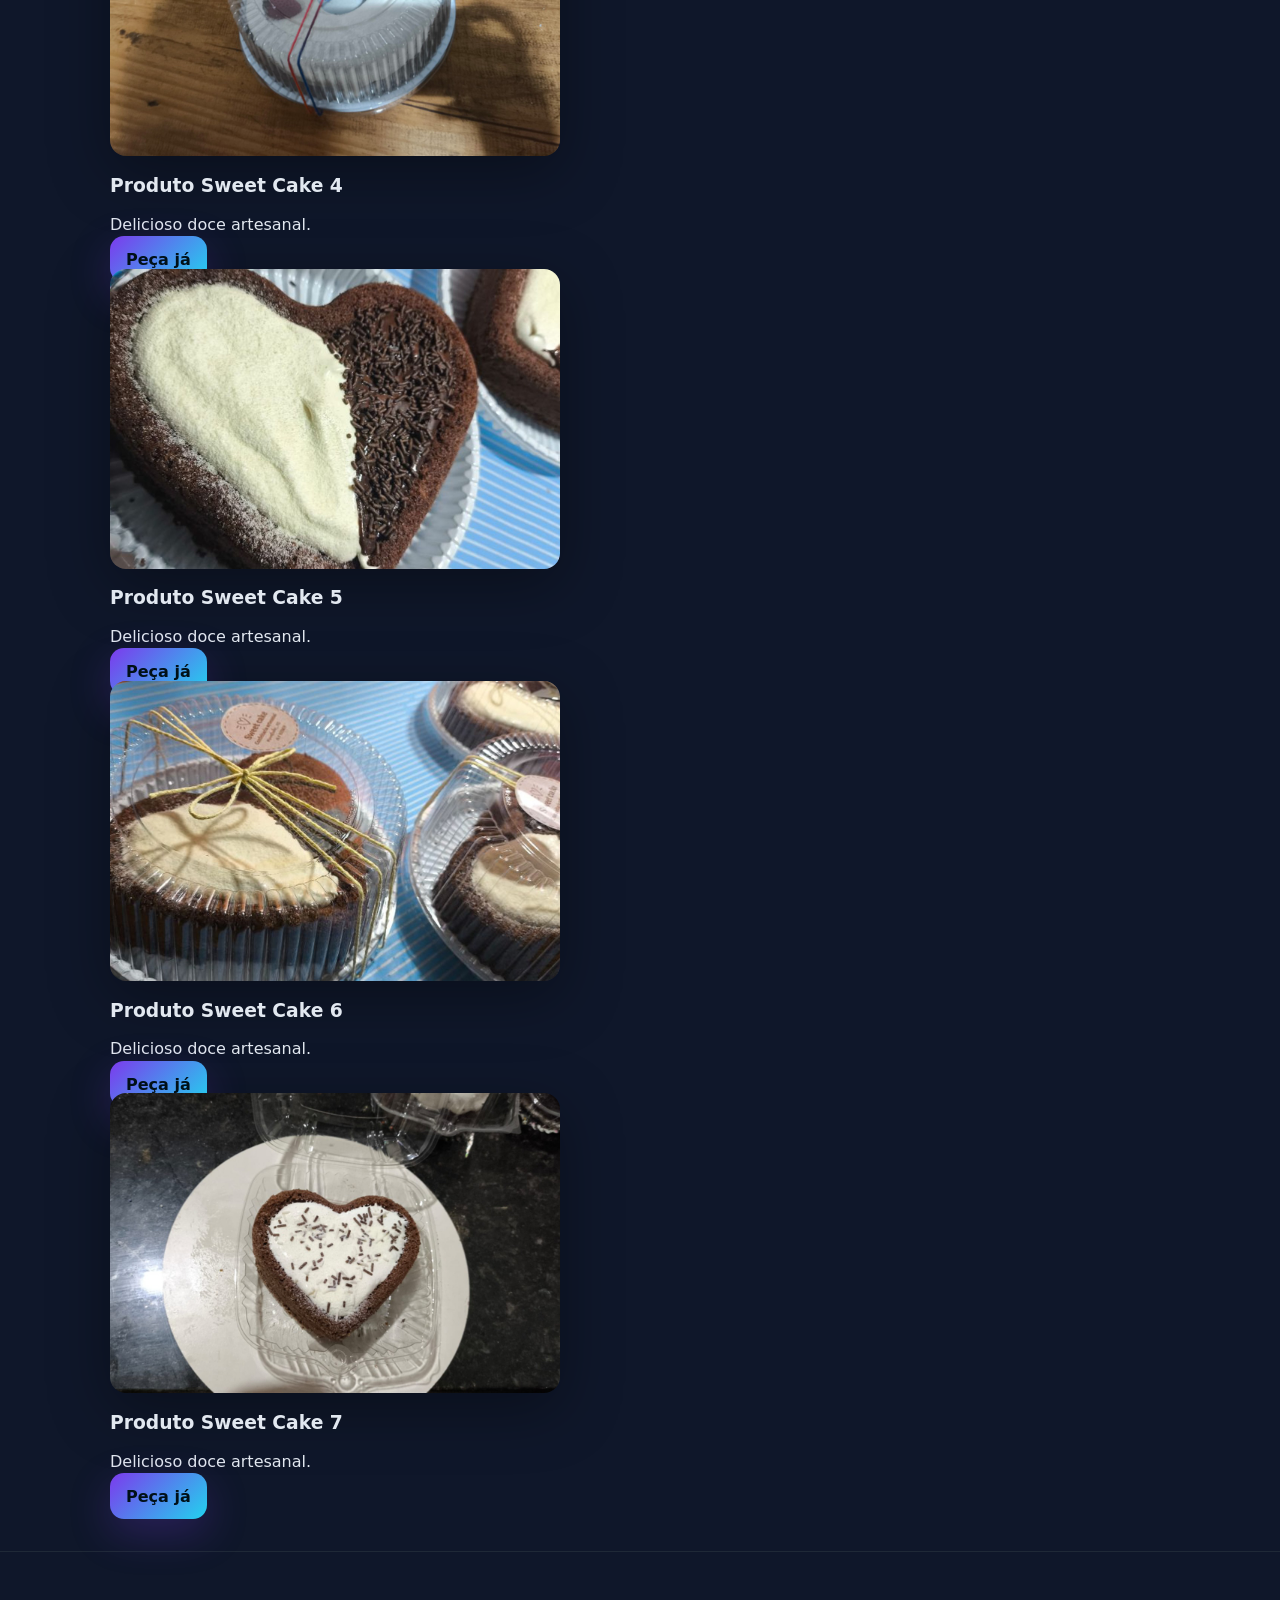
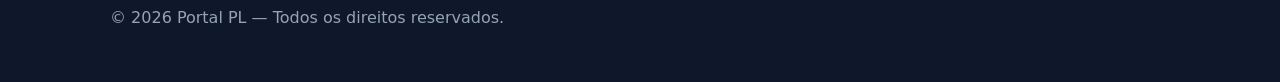
<file: produtos/produtos-sweet-cake.html>
<!doctype html>
<html lang="pt-br">
<head>
<meta charset="utf-8">
<title>Produtos Sweet Cake · Portal PL</title>
<link rel="stylesheet" href="../assets/css/styles.css">
</head>
<body>
<header class="header"><div class="container nav"><div class="brand"><div class="logo"></div><span>Portal PL</span></div>
<nav>
  <a href="../index.html">Início</a>
  <a href="../novidades/index.html">Novidades</a>
  <a href="../produtos/index.html" class="active">Produtos</a>
  <a href="../parcerias/index.html">Parcerias</a>
  <a href="../projetos-no-papel/index.html">Projetos no papel</a>
  <a href="../artigos-textos/index.html">Artigos & Textos</a>
  <a href="../sobre.html">Sobre mim</a>
  <a href="../contato.html">Contato</a>
</nav></div></header>

<main class="container">
<section class="panel-top">
  <h1>Produtos Sweet Cake</h1>
  <p>Catálogo premium com doces e bolos da Sweet Cake.</p>
  <a class="back" href="index.html">← Voltar para produtos</a>
</section>

<section class="section">
  <div class="grid">
    <article class="card">
      <img class="cover" src="../assets/partners/sweet-cakes/sweet-01.jpg" alt="Produto 1">
      <div class="content"><h3>Produto Sweet Cake 1</h3><p>Delicioso doce artesanal.</p>
      <a class="btn" target="_blank" href="https://wa.me/5586995736059?text=Olá! Quero pedir o Produto 1 Sweet Cake">Peça já</a></div>
    </article>
    <article class="card">
      <img class="cover" src="../assets/partners/sweet-cakes/sweet-02.jpg" alt="Produto 2">
      <div class="content"><h3>Produto Sweet Cake 2</h3><p>Delicioso doce artesanal.</p>
      <a class="btn" target="_blank" href="https://wa.me/5586995736059?text=Olá! Quero pedir o Produto 2 Sweet Cake">Peça já</a></div>
    </article>
    <article class="card">
      <img class="cover" src="../assets/partners/sweet-cakes/sweet-03.jpg" alt="Produto 3">
      <div class="content"><h3>Produto Sweet Cake 3</h3><p>Delicioso doce artesanal.</p>
      <a class="btn" target="_blank" href="https://wa.me/5586995736059?text=Olá! Quero pedir o Produto 3 Sweet Cake">Peça já</a></div>
    </article>
    <article class="card">
      <img class="cover" src="../assets/partners/sweet-cakes/sweet-04.jpg" alt="Produto 4">
      <div class="content"><h3>Produto Sweet Cake 4</h3><p>Delicioso doce artesanal.</p>
      <a class="btn" target="_blank" href="https://wa.me/5586995736059?text=Olá! Quero pedir o Produto 4 Sweet Cake">Peça já</a></div>
    </article>
    <article class="card">
      <img class="cover" src="../assets/partners/sweet-cakes/sweet-05.jpg" alt="Produto 5">
      <div class="content"><h3>Produto Sweet Cake 5</h3><p>Delicioso doce artesanal.</p>
      <a class="btn" target="_blank" href="https://wa.me/5586995736059?text=Olá! Quero pedir o Produto 5 Sweet Cake">Peça já</a></div>
    </article>
    <article class="card">
      <img class="cover" src="../assets/partners/sweet-cakes/sweet-06.jpg" alt="Produto 6">
      <div class="content"><h3>Produto Sweet Cake 6</h3><p>Delicioso doce artesanal.</p>
      <a class="btn" target="_blank" href="https://wa.me/5586995736059?text=Olá! Quero pedir o Produto 6 Sweet Cake">Peça já</a></div>
    </article>
    <article class="card">
      <img class="cover" src="../assets/partners/sweet-cakes/sweet-07.jpg" alt="Produto 7">
      <div class="content"><h3>Produto Sweet Cake 7</h3><p>Delicioso doce artesanal.</p>
      <a class="btn" target="_blank" href="https://wa.me/5586995736059?text=Olá! Quero pedir o Produto 7 Sweet Cake">Peça já</a></div>
    </article>
  </div>
</section>
</main>

<footer class="footer"><div class="container"><p>© 2026 Portal PL — Todos os direitos reservados.</p></div></footer>
<script src="../assets/js/app.js"></script>
</body></html>
</file>
<file: assets/css/styles.css>
:root{--bg:#0f172a;--text:#e2e8f0;--muted:#94a3b8;--brand:#7c3aed;--brand2:#22d3ee;--card:#111827;--border:#1f2937;--shadow:0 16px 60px rgba(0,0,0,.35)}
*{box-sizing:border-box}html,body{margin:0;padding:0;background:radial-gradient(1200px 600px at -5% -10%, rgba(124,58,237,.20), transparent 60%), radial-gradient(1000px 500px at 110% -10%, rgba(34,211,238,.16), transparent 60%), var(--bg); color:var(--text); font-family:system-ui,-apple-system,Segoe UI,Roboto,Ubuntu,"Helvetica Neue",Arial}
img{max-width:100%;display:block}
.container{max-width:1100px;margin:0 auto;padding:1.25rem}
.header{position:sticky;top:0;z-index:50;background:linear-gradient(180deg, rgba(15,23,42,.95), rgba(15,23,42,.75));border-bottom:1px solid var(--border);backdrop-filter:blur(6px)}
.nav{display:flex;align-items:center;justify-content:space-between}
.brand{display:flex;align-items:center;gap:.6rem;font-weight:800}
.brand .logo{width:36px;height:36px;border-radius:10px;background:conic-gradient(from 0deg,var(--brand),var(--brand2),#60a5fa,var(--brand));box-shadow:0 10px 28px rgba(124,58,237,.35)}
nav a{color:var(--text);text-decoration:none;margin-left:1rem;opacity:.9}
nav a:hover{opacity:1}
nav a.active{border-bottom:2px solid var(--brand2);padding-bottom:.35rem}
.hero{display:grid;grid-template-columns:1.15fr 1fr;gap:2rem;align-items:center;padding:2.2rem 0 1.6rem}
.kicker{color:#93c5fd;text-transform:uppercase;letter-spacing:.12em;font-size:.8rem}
.title{font-weight:900;line-height:1.05;font-size:clamp(2rem,3.1vw,3.1rem)}
.subtitle{color:var(--muted);margin-top:.6rem;max-width:60ch}
.btns{display:flex;gap:.8rem;margin-top:1.1rem;flex-wrap:wrap}
.btn{background:linear-gradient(135deg,var(--brand),var(--brand2));color:#001018;font-weight:800;text-decoration:none;padding:.85rem 1rem;border-radius:14px;box-shadow:0 14px 40px rgba(124,58,237,.25);transition:transform .15s ease, box-shadow .2s ease}
.btn:hover{transform:translateY(-2px);box-shadow:0 18px 46px rgba(124,58,237,.28)}
.btn.ghost{background:#0b1324;border:1px solid var(--border);color:var(--text);box-shadow:0 12px 30px rgba(0,0,0,.25)}
.btn.alt{background:#0b1324;border:1px solid var(--border);color:var(--text)}
.btn.alt:hover{background:#111f3a}
.cover{border-radius:16px;box-shadow:var(--shadow);height:300px;object-fit:cover}
.footer{border-top:1px solid var(--border);color:var(--muted);padding:1.2rem 0;margin-top:1.6rem}
@media(max-width:860px){.hero{grid-template-columns:1fr}.cover{height:220px}}
</file>
